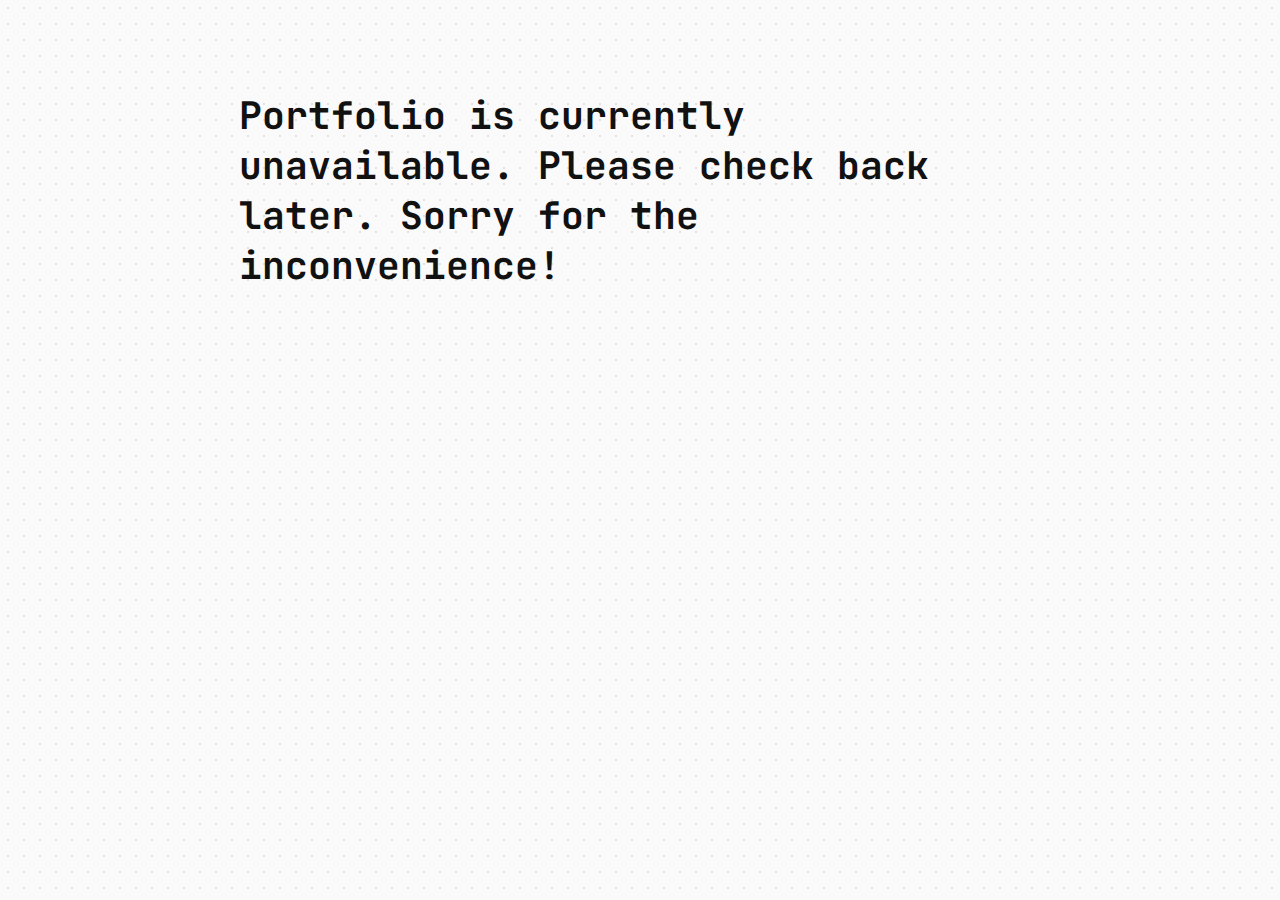
<file: index.html>
<!DOCTYPE html>
<html lang="en">
<head>
  <meta charset="UTF-8" />
  <meta name="viewport" content="width=device-width, initial-scale=1.0" />
  <title>Badreddine</title>
  <link rel="preconnect" href="https://fonts.googleapis.com">
<link rel="preconnect" href="https://fonts.gstatic.com" crossorigin>
<link href="https://fonts.googleapis.com/css2?family=JetBrains+Mono:ital,wght@0,100..800;1,100..800&display=swap" rel="stylesheet">
  <link rel="stylesheet" href="style.css" />
  <link rel="icon" href="badreddine logo.png" type="image/x-icon">
</head>

<body>
  <main class="container">
    <h1>Portfolio is currently unavailable. Please check back later. Sorry for the inconvenience!</h1>
  </main>
</body>
</html>
</file>
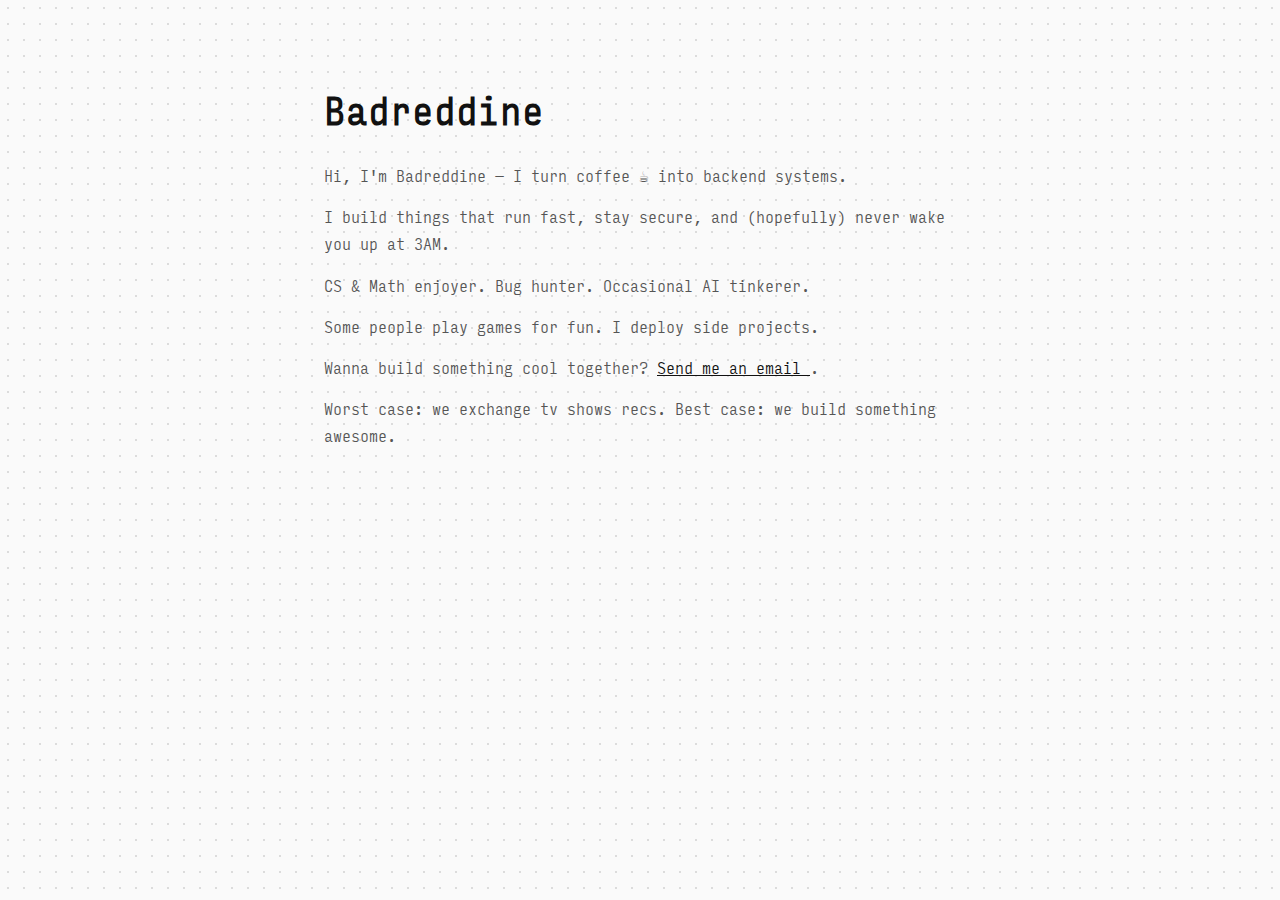
<file: badreddine.html>
<!DOCTYPE html>
<html lang="en">
<head>
  <meta charset="UTF-8" />
  <meta name="viewport" content="width=device-width, initial-scale=1.0" />
  <title>Badreddine</title>
  <link rel="stylesheet" href="badreddine.css" />
</head>

<body>
  <main class="container">
    <h1>Badreddine</h1>

    <p>
      Hi, I'm Badreddine — I turn coffee ☕ into backend systems.
    </p>

    <p>
      I build things that run fast,
      stay secure,
      and (hopefully) never wake you up at 3AM.
    </p>

    <p>
      CS & Math enjoyer.  
      Bug hunter.  
      Occasional AI tinkerer.
    </p>

    <p>
      Some people play games for fun.  
      I deploy side projects.
    </p>

    <p>
      Wanna build something cool together?
      <a href="mailto:badreddineverse@gmail.com">
        Send me an email
      </a>.
    </p>

    <p>
      Worst case: we exchange tv shows recs.  
      Best case: we build something awesome.
    </p>
  </main>
</body>
</html>
</file>
<file: style.css>
@import url('https://fonts.googleapis.com/css2?family=JetBrains+Mono:ital,wght@0,100..800;1,100..800&display=swap');
:root {
  --text: #111;
  --muted: #828181;
  --bg: #fafafa;
}

* {
  box-sizing: border-box;
}

body {
  margin: 0;
  font-family: "JetBrains Mono", monospace;
  color: var(--text);
  background-color: var(--bg);

  background-image: radial-gradient(#e3e0e0 1px, transparent 1px);
  background-size: 16px 16px;
}

.container {
  max-width: 850px;
  margin: 90px auto;
  padding: 0 24px;
}

h1 {
  font-size: 38px;
  margin-bottom: 28px;
}

p {
  font-size: 16px;
  line-height: 1.7;
  color: var(--muted);
  margin: 14px 0;
}

strong {
  color: var(--text);
  font-weight: 600;
}

a {
  color: var(--text);
  text-decoration: underline;
}

a:hover {
  opacity: 0.6;
}
</file>
<file: badreddine.css>
@font-face {
  font-family: 'InputMono';
  src: url('InputMono.ttf') format('truetype');
  font-weight: normal;
  font-style: normal;
}

:root {
  --text: #111;
  --muted: #555;
  --bg: #fafafa;
}

* {
  box-sizing: border-box;
}

body {
  margin: 0;
  font-family: 'InputMono', -apple-system, BlinkMacSystemFont, "Segoe UI", Roboto, monospace;
  color: var(--text);
  background-color: var(--bg);

  /* dotted background like the inspiration */
  background-image: radial-gradient(#dcdcdc 1px, transparent 1px);
  background-size: 16px 16px;
}

.container {
  max-width: 680px;
  margin: 90px auto;
  padding: 0 24px;
}

h1 {
  font-size: 38px;
  margin-bottom: 28px;
}

p {
  font-size: 16px;
  line-height: 1.7;
  color: var(--muted);
  margin: 14px 0;
}

strong {
  color: var(--text);
  font-weight: 600;
}

a {
  color: var(--text);
  text-decoration: underline;
}

a:hover {
  opacity: 0.6;
}
</file>
